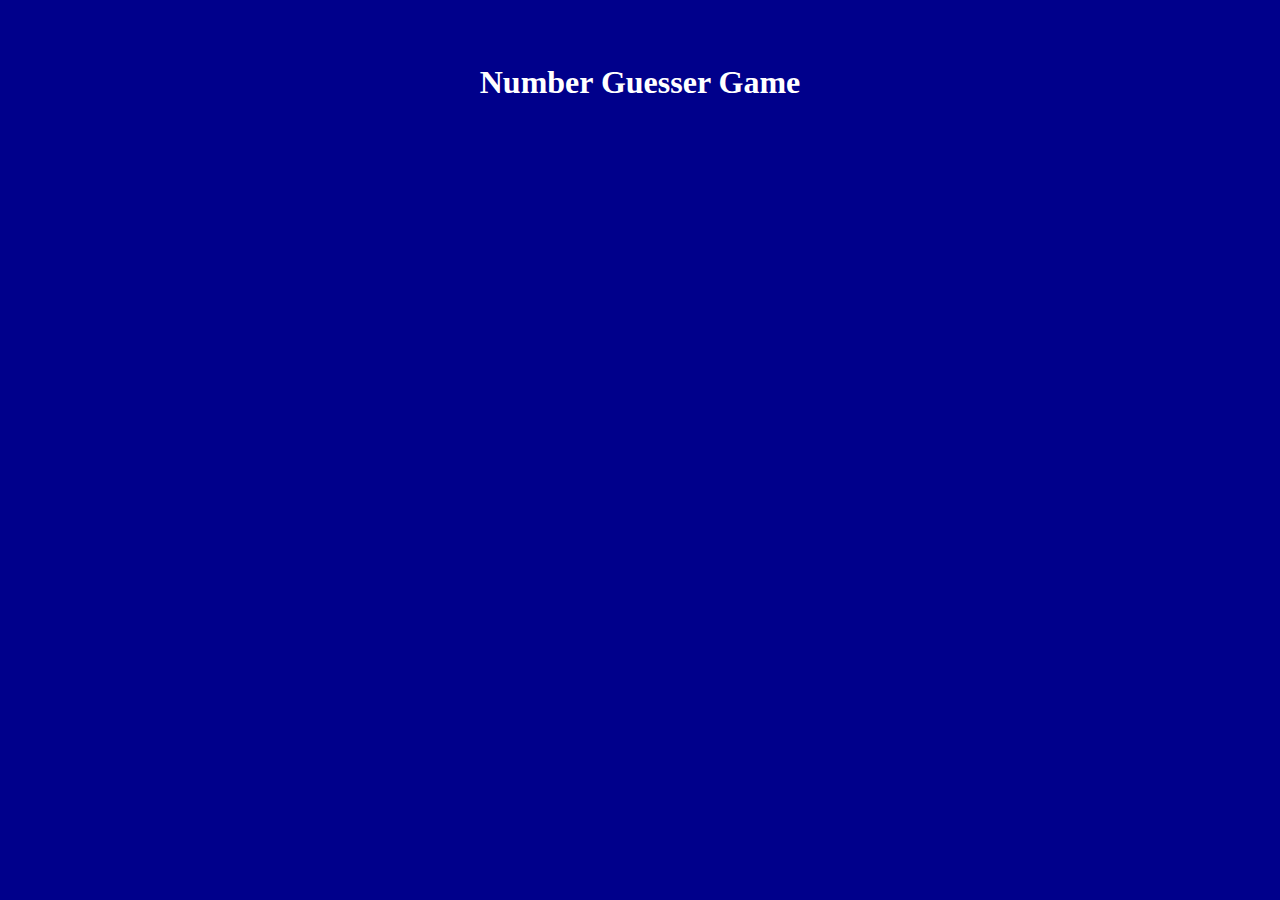
<file: P1 Number Guessing Game/index.html>
<!DOCTYPE html>
<html lang="en">
<head>
    <meta charset="UTF-8">
    <meta name="viewport" content="width=device-width, initial-scale=1.0">
    <title>Project 1</title>
    <link rel="stylesheet" href="style.css">
</head>
<body>
    <div class="game-container"></div>
        <h1>Number Guesser Game</h1>

    <script src="script.js"></script>
</body>
</html>
</file>
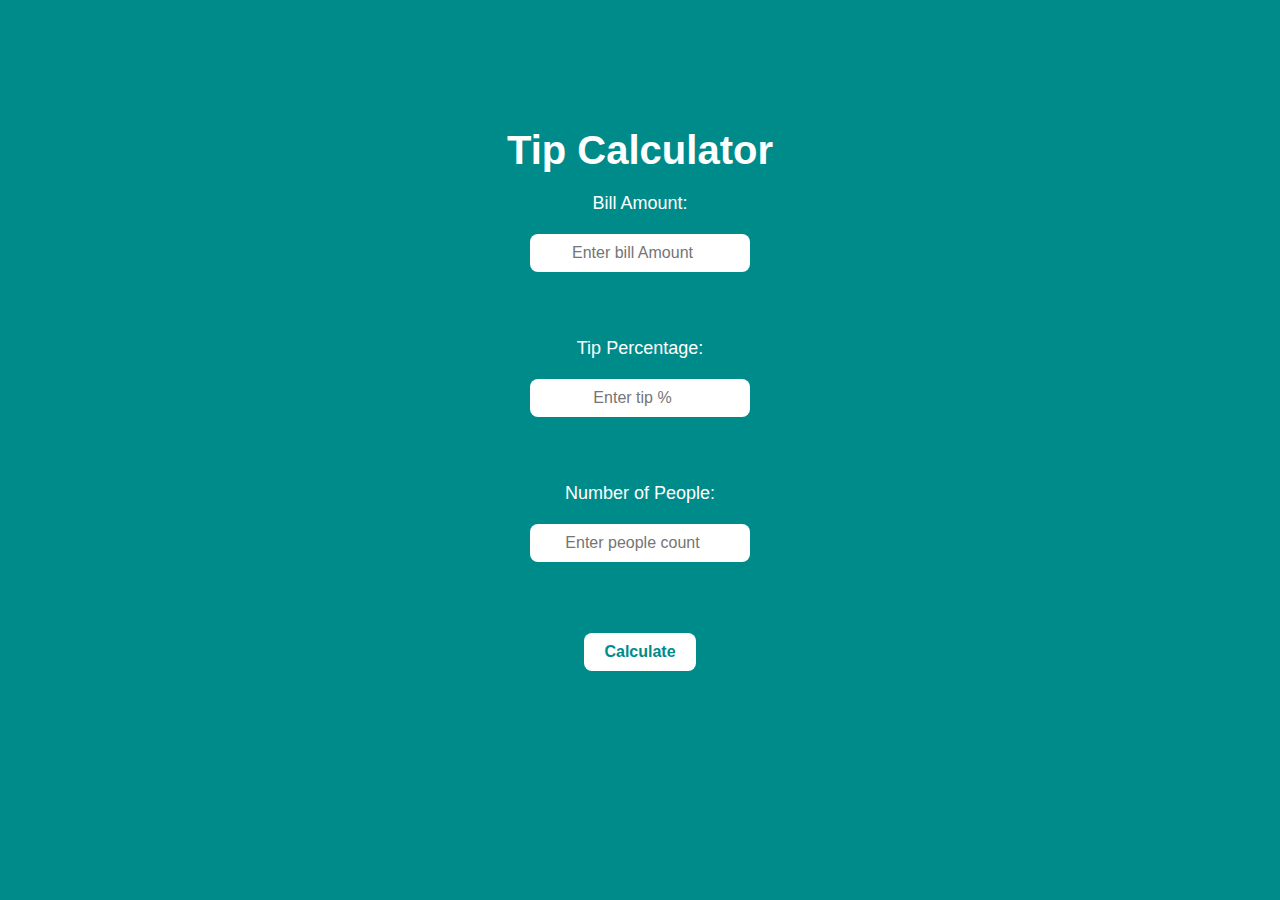
<file: P2 Tip Calculator/index.html>
<!DOCTYPE html>
<html lang="en">
<head>
    <meta charset="UTF-8">
    <meta name="viewport" content="width=device-width, initial-scale=1.0">
    <link rel="stylesheet" href="style.css">
    <title>Tip Calculator</title>
</head>
<body>
    <h1>Tip Calculator</h1>
    <div class="information">
        <label for="billAmount">Bill Amount: </label>
        <input type="number" id="billAmount" placeholder="Enter bill Amount" min="0"><br><br>

        <label for="tipPercent">Tip Percentage: </label>
        <input type="number" id="tipPercent" placeholder="Enter tip %" min="0"><br><br>

        <label for="numPeople">Number of People: </label>
        <input type="number" id="numPeople" placeholder="Enter people count" min="0"><br><br>
    </div>
    
    <button id="calculate" type="submit">Calculate</button>

    <h2 id="result"></h2>
    <script src="script.js"></script>
</body>
</html>
</file>
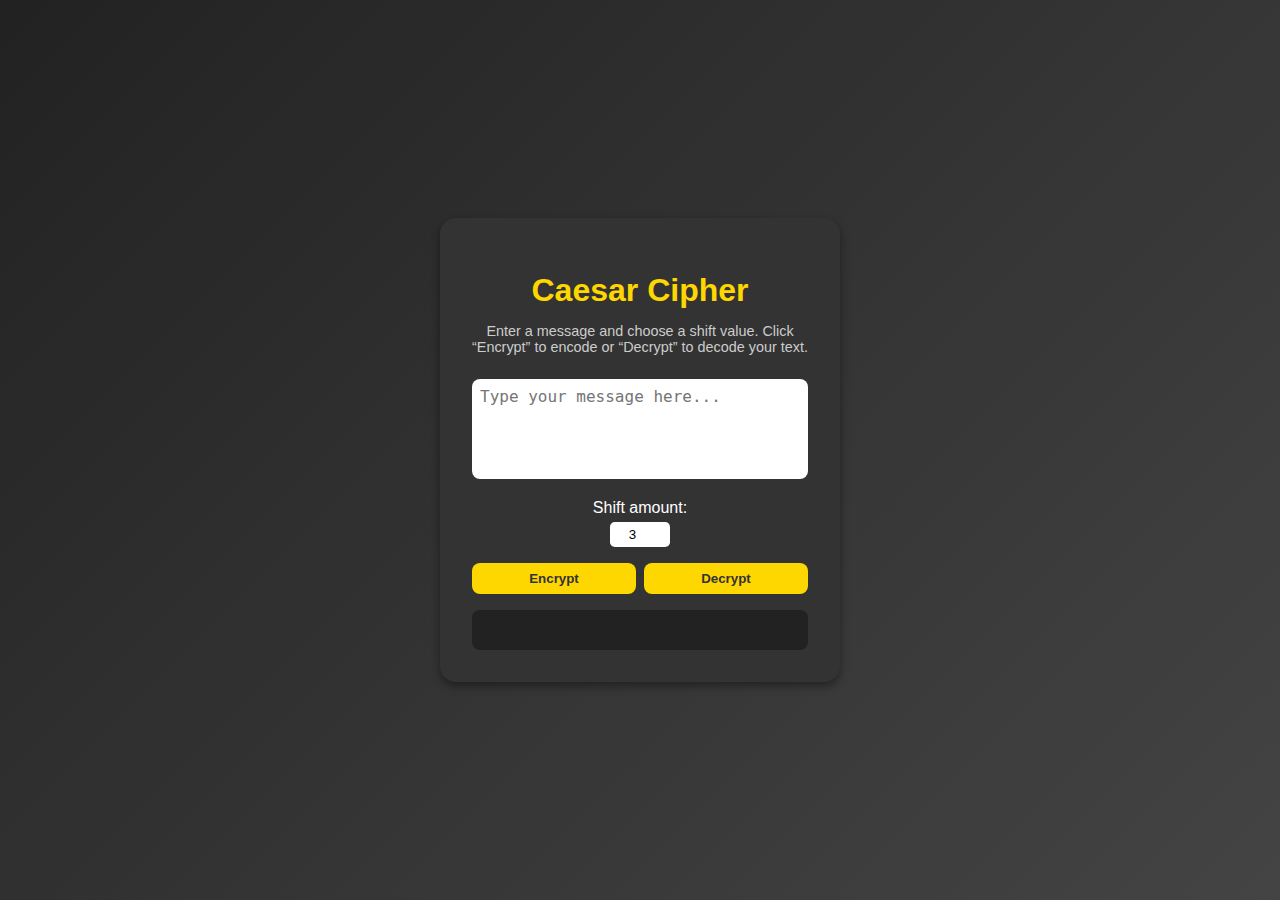
<file: P5 Caesar Cipher/index.html>
<!DOCTYPE html>
<html lang="en">
<head>
  <meta charset="UTF-8">
  <meta name="viewport" content="width=device-width, initial-scale=1.0">
  <title>Caesar Cipher</title>
  <link rel="stylesheet" href="style.css">
</head>
<body>
  <main class="container">
    <h1>Caesar Cipher</h1>
    <p class="instructions">
      Enter a message and choose a shift value.  
      Click “Encrypt” to encode or “Decrypt” to decode your text.
    </p>

    <textarea id="messageInput" placeholder="Type your message here..."></textarea>

    <label for="shiftInput">Shift amount:</label>
    <input id="shiftInput" type="number" min="1" max="25" value="3">

    <div class="buttons">
      <button id="encryptBtn">Encrypt</button>
      <button id="decryptBtn">Decrypt</button>
    </div>

    <div id="result" class="result"></div>
  </main>
  <script src="script.js"></script>
</body>
</html>
</file>
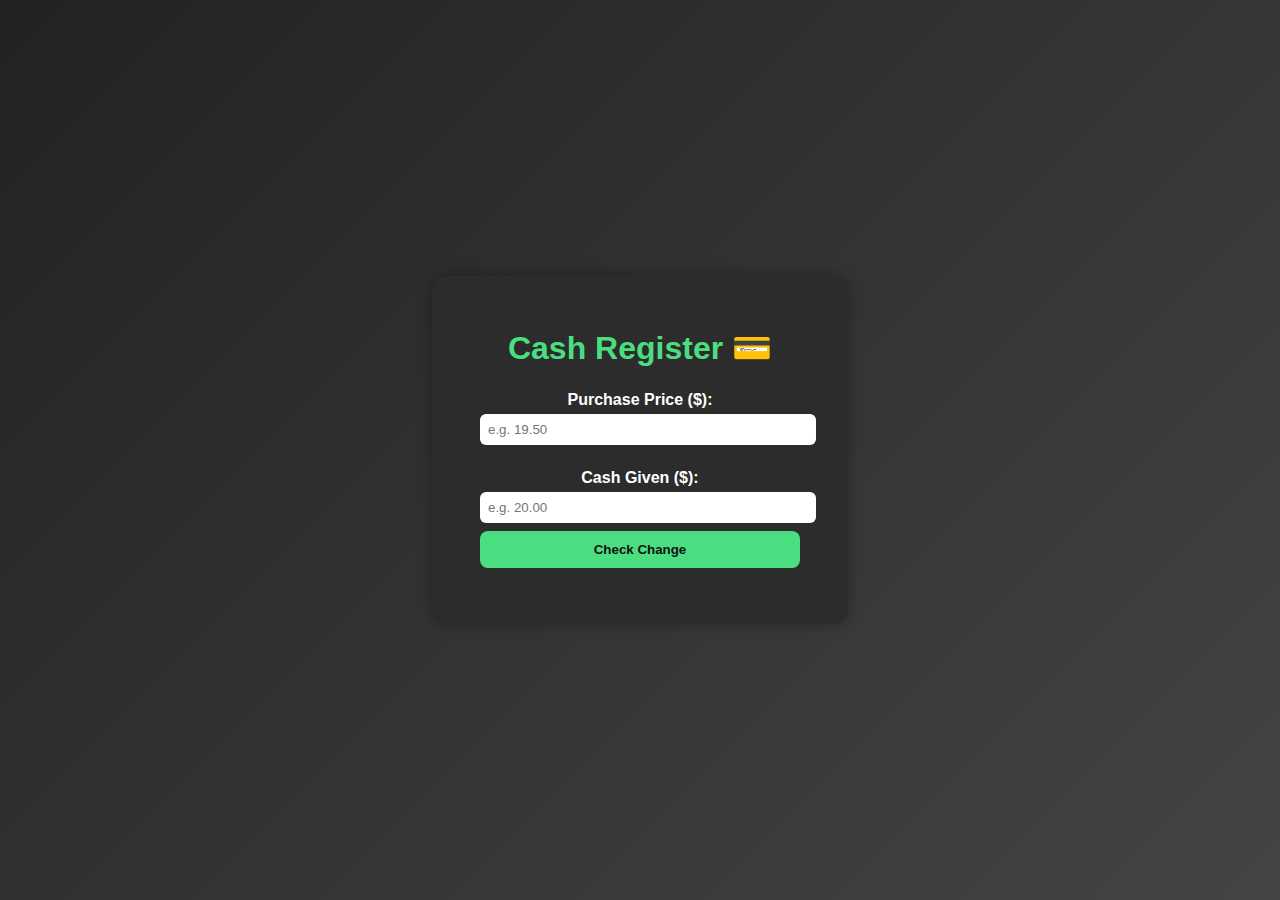
<file: P6 Cash Register/index.html>
<!DOCTYPE html>
<html lang="en">
<head>
  <meta charset="UTF-8" />
  <meta name="viewport" content="width=device-width, initial-scale=1.0" />
  <title>Cash Register 💳</title>
  <link rel="stylesheet" href="style.css" />
</head>
<body>
  <main class="container">
    <h1>Cash Register 💳</h1>
    
    <label for="price">Purchase Price ($):</label>
    <input type="number" id="price" min="0" step="0.01" placeholder="e.g. 19.50" />

    <label for="cash">Cash Given ($):</label>
    <input type="number" id="cash" min="0" step="0.01" placeholder="e.g. 20.00" />

    <button id="checkBtn">Check Change</button>

    <div id="output"></div>
  </main>

  <script src="script.js"></script>
</body>
</html>
</file>
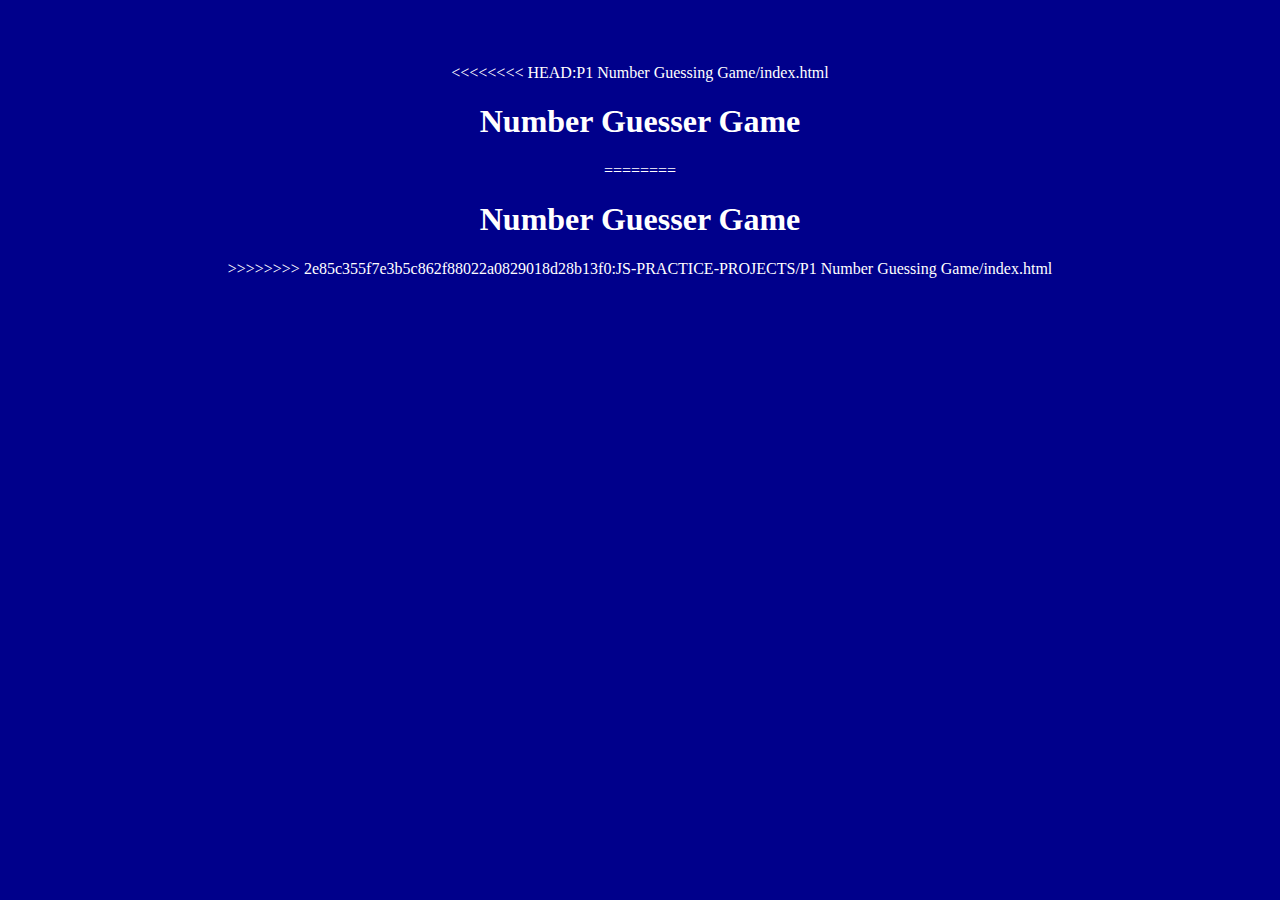
<file: JS-PRACTICE-PROJECTS/P1 Number Guessing Game/index.html>
<<<<<<<< HEAD:P1 Number Guessing Game/index.html
<!DOCTYPE html>
<html lang="en">
<head>
    <meta charset="UTF-8">
    <meta name="viewport" content="width=device-width, initial-scale=1.0">
    <title>Project 1</title>
    <link rel="stylesheet" href="style.css">
</head>
<body>
    <div class="game-container"></div>
        <h1>Number Guesser Game</h1>

    <script src="script.js"></script>
</body>
========
<!DOCTYPE html>
<html lang="en">
<head>
    <meta charset="UTF-8">
    <meta name="viewport" content="width=device-width, initial-scale=1.0">
    <title>Project 1</title>
    <link rel="stylesheet" href="style.css">
</head>
<body>
    <div class="game-container"></div>
        <h1>Number Guesser Game</h1>

    <script src="script.js"></script>
</body>
>>>>>>>> 2e85c355f7e3b5c862f88022a0829018d28b13f0:JS-PRACTICE-PROJECTS/P1 Number Guessing Game/index.html
</html>
</file>
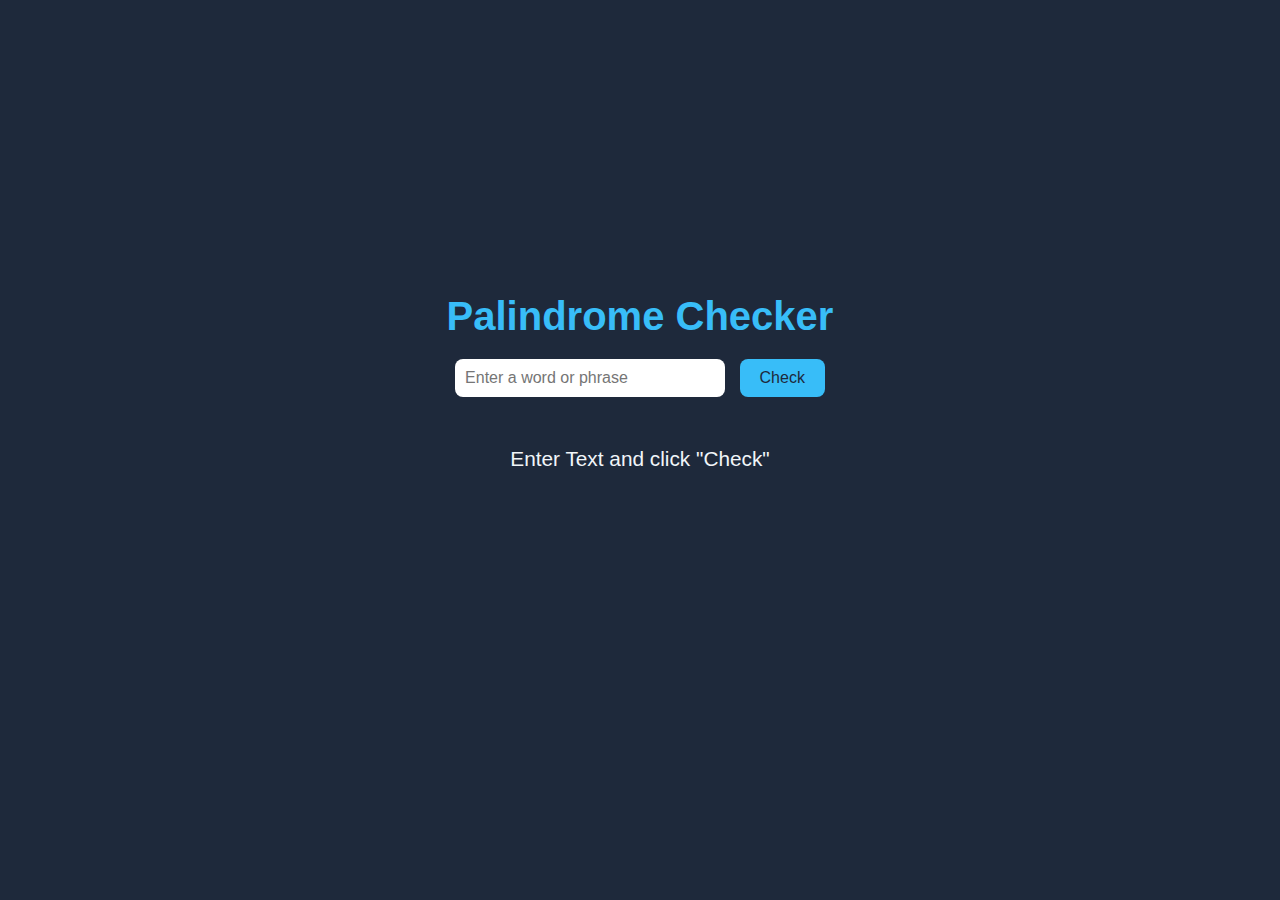
<file: P3 Palindrome Checker/main.html>
<!DOCTYPE html>
<html lang="en">
<head>
    <meta charset="UTF-8">
    <meta name="viewport" content="width=device-width, initial-scale=1.0">
    <link rel="stylesheet" href="style.css">
    <title>Palindrome Checker</title>
</head>
<body>
    <h1>Palindrome Checker</h1>

    <div class="input-area">
        <input type="text" id="userInput" placeholder="Enter a word or phrase">
        <button id="checkBtn">Check</button>
    </div>

    <div id="result">
        Enter Text and click "Check"
    </div>

    <script src="script.js"></script>
</body>
</html>
</file>
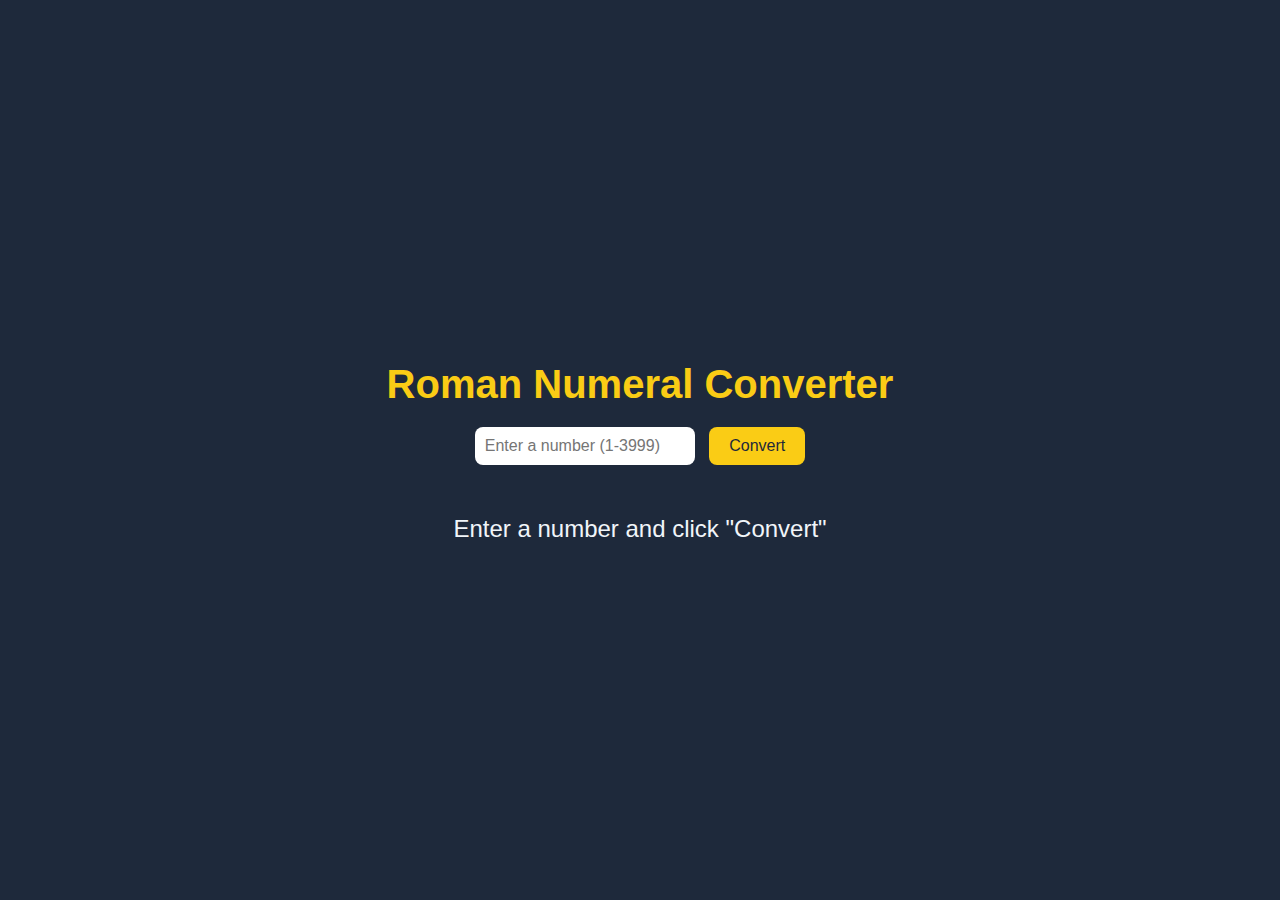
<file: P4 Roman Numeral Converter/main.html>
<!DOCTYPE html>
<html lang="en">
<head>
  <meta charset="UTF-8">
  <meta name="viewport" content="width=device-width, initial-scale=1.0">
  <title>Roman Numeral Converter</title>
  <style>
    body {
      font-family: Arial, sans-serif;
      background-color: #1e293b; /* dark slate */
      color: #f1f5f9; /* light text */
      display: flex;
      flex-direction: column;
      justify-content: center;
      align-items: center;
      min-height: 100vh;
      margin: 0;
      text-align: center;
    }

    h1 {
      font-size: 2.5rem;
      margin-bottom: 20px;
      color: #facc15; /* yellow accent */
    }

    .input-area {
      margin-bottom: 20px;
    }

    input {
      padding: 10px;
      font-size: 1rem;
      border: none;
      border-radius: 8px;
      width: 200px;
      margin-right: 10px;
    }

    button {
      padding: 10px 20px;
      font-size: 1rem;
      border: none;
      border-radius: 8px;
      cursor: pointer;
      background-color: #facc15; /* yellow */
      color: #1e293b;
      transition: background 0.3s;
    }

    button:hover {
      background-color: #eab308; /* darker yellow */
      color: white;
    }

    #result {
      font-size: 1.5rem;
      margin-top: 20px;
      padding: 10px 15px;
      border-radius: 8px;
      min-height: 40px;
    }

    .success {
      background-color: #22c55e33; /* light green background */
      color: #22c55e;
    }

    .error {
      background-color: #ef444433; /* light red background */
      color: #ef4444;
    }
  </style>
</head>
<body>
  <h1>Roman Numeral Converter</h1>

  <div class="input-area">
    <input type="number" id="numberInput" placeholder="Enter a number (1-3999)">
    <button id="convertBtn">Convert</button>
  </div>

  <div id="result">
    Enter a number and click "Convert"
  </div>

  <!-- JS will go here -->
  <script src="script.js"></script>
</body>
</html>
</file>
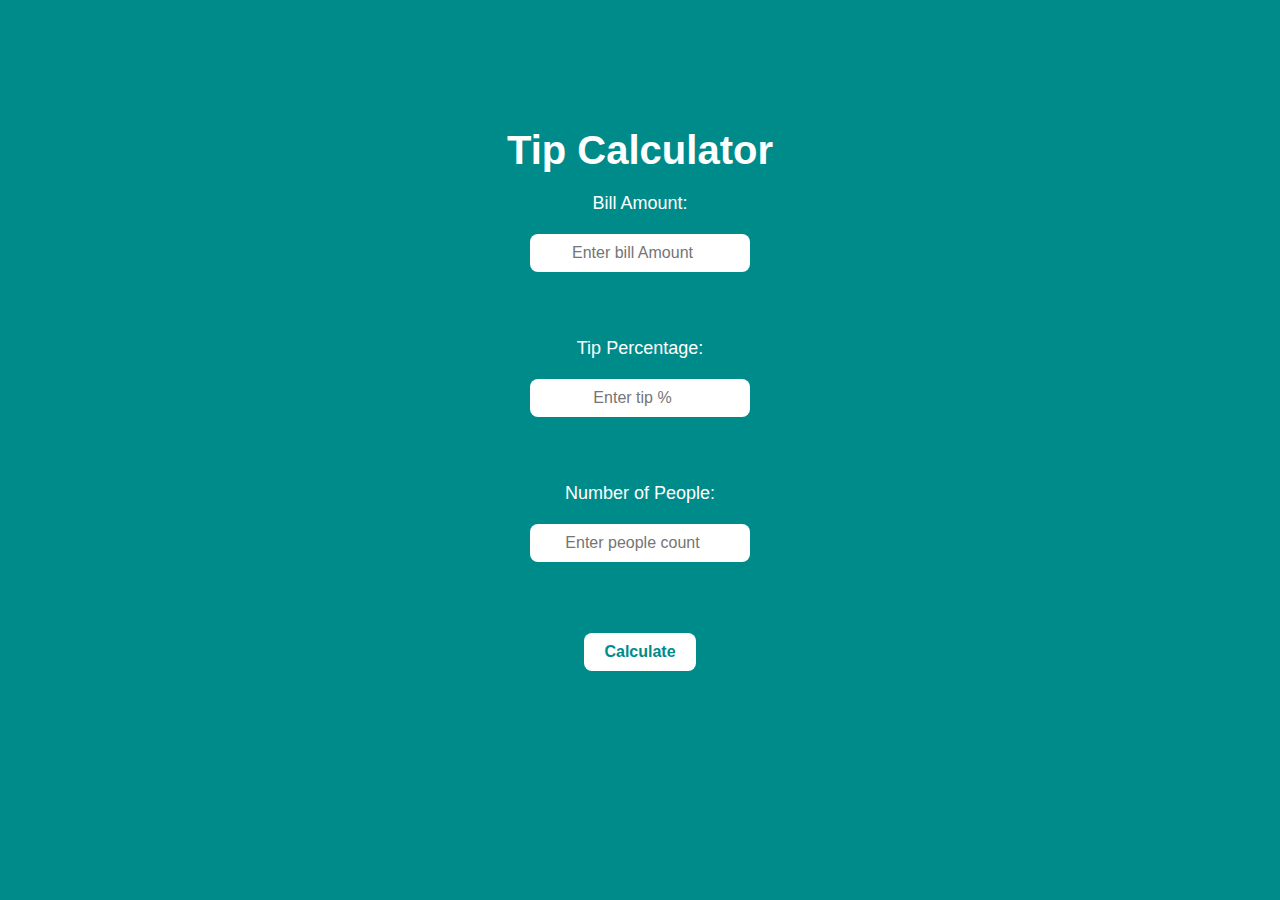
<file: JS-PRACTICE-PROJECTS/P2 Tip Calculator/main.html>
<!DOCTYPE html>
<html lang="en">
<head>
    <meta charset="UTF-8">
    <meta name="viewport" content="width=device-width, initial-scale=1.0">
    <link rel="stylesheet" href="style.css">
    <title>Tip Calculator</title>
</head>
<body>
    <h1>Tip Calculator</h1>
    <div class="information">
        <label for="billAmount">Bill Amount: </label>
        <input type="number" id="billAmount" placeholder="Enter bill Amount" min="0"><br><br>

        <label for="tipPercent">Tip Percentage: </label>
        <input type="number" id="tipPercent" placeholder="Enter tip %" min="0"><br><br>

        <label for="numPeople">Number of People: </label>
        <input type="number" id="numPeople" placeholder="Enter people count" min="0"><br><br>
    </div>
    
    <button id="calculate" type="submit">Calculate</button>

    <h2 id="result"></h2>
    <script src="script.js"></script>
</body>
</html>
</file>
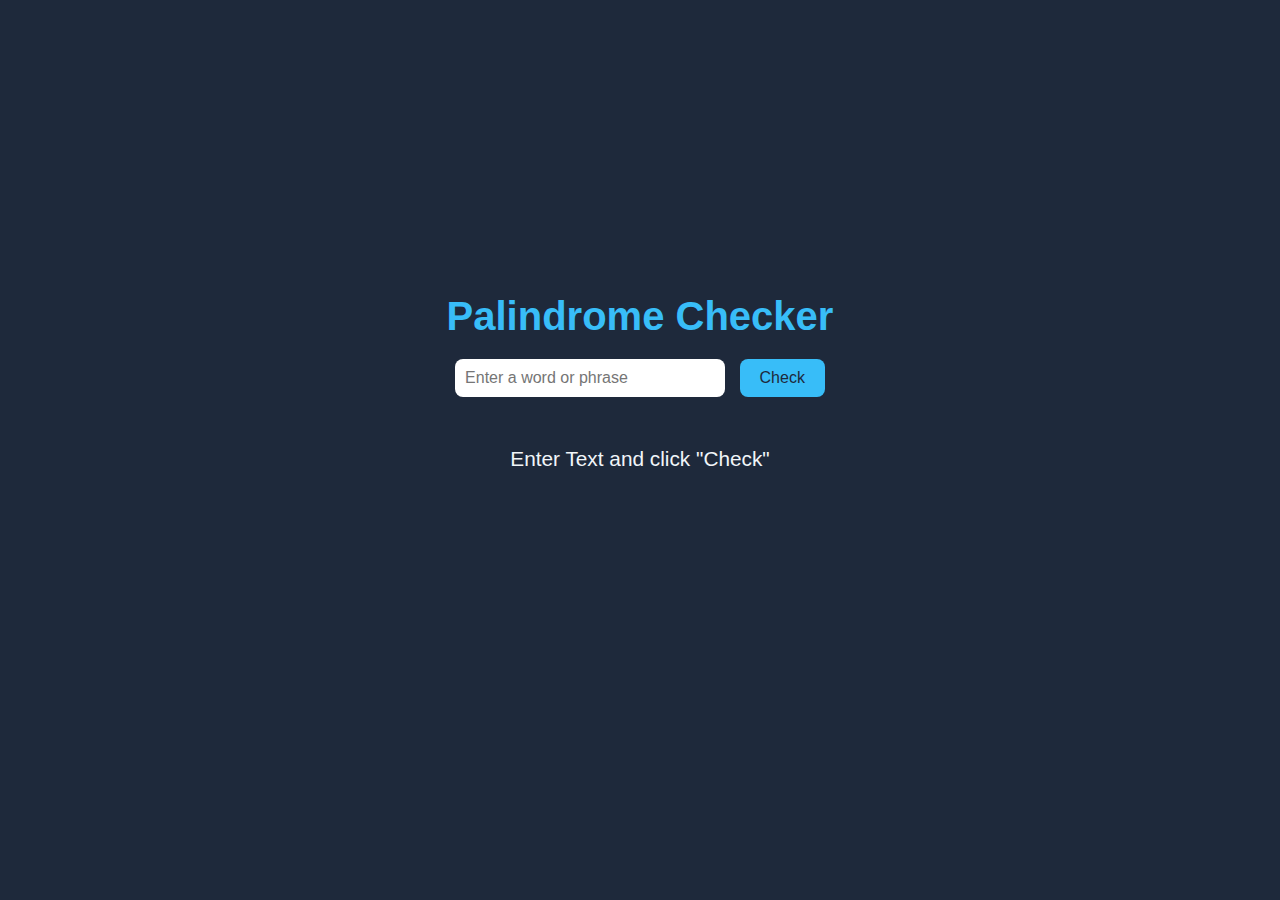
<file: JS-PRACTICE-PROJECTS/P3 Palindrome Checker/main.html>
<!DOCTYPE html>
<html lang="en">
<head>
    <meta charset="UTF-8">
    <meta name="viewport" content="width=device-width, initial-scale=1.0">
    <link rel="stylesheet" href="style.css">
    <title>Palindrome Checker</title>
</head>
<body>
    <h1>Palindrome Checker</h1>

    <div class="input-area">
        <input type="text" id="userInput" placeholder="Enter a word or phrase">
        <button id="checkBtn">Check</button>
    </div>

    <div id="result">
        Enter Text and click "Check"
    </div>

    <script src="script.js"></script>
</body>
</html>
</file>
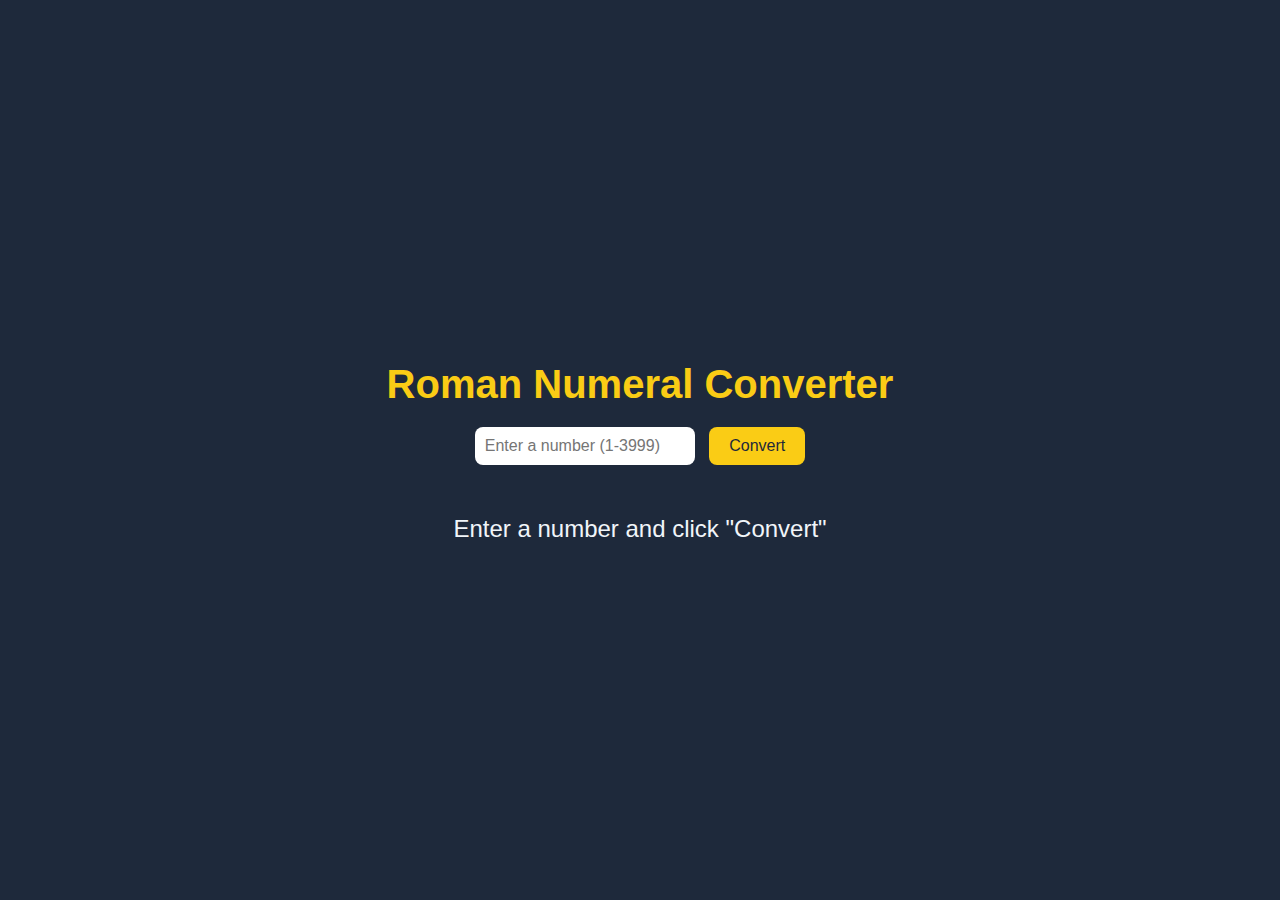
<file: JS-PRACTICE-PROJECTS/P4 Roman Numeral Converter/main.html>
<!DOCTYPE html>
<html lang="en">
<head>
  <meta charset="UTF-8">
  <meta name="viewport" content="width=device-width, initial-scale=1.0">
  <title>Roman Numeral Converter</title>
  <style>
    body {
      font-family: Arial, sans-serif;
      background-color: #1e293b; /* dark slate */
      color: #f1f5f9; /* light text */
      display: flex;
      flex-direction: column;
      justify-content: center;
      align-items: center;
      min-height: 100vh;
      margin: 0;
      text-align: center;
    }

    h1 {
      font-size: 2.5rem;
      margin-bottom: 20px;
      color: #facc15; /* yellow accent */
    }

    .input-area {
      margin-bottom: 20px;
    }

    input {
      padding: 10px;
      font-size: 1rem;
      border: none;
      border-radius: 8px;
      width: 200px;
      margin-right: 10px;
    }

    button {
      padding: 10px 20px;
      font-size: 1rem;
      border: none;
      border-radius: 8px;
      cursor: pointer;
      background-color: #facc15; /* yellow */
      color: #1e293b;
      transition: background 0.3s;
    }

    button:hover {
      background-color: #eab308; /* darker yellow */
      color: white;
    }

    #result {
      font-size: 1.5rem;
      margin-top: 20px;
      padding: 10px 15px;
      border-radius: 8px;
      min-height: 40px;
    }

    .success {
      background-color: #22c55e33; /* light green background */
      color: #22c55e;
    }

    .error {
      background-color: #ef444433; /* light red background */
      color: #ef4444;
    }
  </style>
</head>
<body>
  <h1>Roman Numeral Converter</h1>

  <div class="input-area">
    <input type="number" id="numberInput" placeholder="Enter a number (1-3999)">
    <button id="convertBtn">Convert</button>
  </div>

  <div id="result">
    Enter a number and click "Convert"
  </div>

  <!-- JS will go here -->
  <script src="script.js"></script>
</body>
</html>
</file>
<file: P1 Number Guessing Game/style.css>
body {
    margin-top: 5%;
    background-color: darkblue;
    text-align: center;
    color: white;
}
</file>
<file: P2 Tip Calculator/style.css>
body {
    margin-top: 10%;
    text-align: center;
    background-color: darkcyan;
    color: white;
    font-family: Arial, sans-serif;
}

h1 {
    font-size: 40px;
    margin-bottom: 20px;
}

.information {
    display: flex;
    flex-direction: column; /* Stack inputs vertically */
    justify-content: center;
    align-items: center;
    gap: 15px; /* spacing between inputs */
}

label {
    font-size: 18px;
    margin-bottom: 5px;
    display: block;
}

input {
    padding: 10px;
    border: none;
    border-radius: 8px;
    font-size: 16px;
    width: 200px;
    text-align: center;
}

button {
    margin-top: 20px;
    padding: 10px 20px;
    background-color: white;
    color: darkcyan;
    font-size: 16px;
    font-weight: bold;
    border: none;
    border-radius: 8px;
    cursor: pointer;
    transition: 0.3s;
}

button:hover {
    background-color: lightgray;
}

#result {
    margin-top: 25px;
    font-size: 20px;
    font-weight: bold;
    white-space: pre-li
}
</file>
<file: P5 Caesar Cipher/style.css>
* {
  box-sizing: border-box;
}

body {
  font-family: Arial, sans-serif;
  background: linear-gradient(135deg, #222, #444);
  color: #fff;
  min-height: 100vh;
  display: flex;
  justify-content: center;
  align-items: center;
  margin: 0;
}

.container {
  background-color: #333;
  padding: 2rem;
  border-radius: 1rem;
  width: 90%;
  max-width: 400px;
  box-shadow: 0 4px 10px rgba(0, 0, 0, 0.4);
  text-align: center;
}

h1 {
  margin-bottom: 0.5rem;
  color: #ffd700;
}

.instructions {
  font-size: 0.9rem;
  color: #ccc;
  margin-bottom: 1.5rem;
}

textarea {
  width: 100%;
  height: 100px;
  padding: 0.5rem;
  border-radius: 0.5rem;
  border: none;
  resize: none;
  margin-bottom: 1rem;
  font-size: 1rem;
}

label {
  display: block;
  margin-bottom: 0.3rem;
}

input[type="number"] {
  width: 60px;
  padding: 0.3rem;
  border-radius: 0.3rem;
  border: none;
  text-align: center;
  margin-bottom: 1rem;
}

.buttons {
  display: flex;
  justify-content: space-between;
  gap: 0.5rem;
  margin-bottom: 1rem;
}

button {
  flex: 1;
  background-color: #ffd700;
  color: #333;
  border: none;
  border-radius: 0.5rem;
  padding: 0.5rem;
  font-weight: bold;
  cursor: pointer;
  transition: background 0.3s ease;
}

button:hover {
  background-color: #e6c200;
}

.result {
  min-height: 40px;
  background-color: #222;
  border-radius: 0.5rem;
  padding: 0.5rem;
  color: #00ffcc;
  font-weight: bold;
  word-wrap: break-word;
}

#result {
  white-space: pre-wrap;
}
</file>
<file: P6 Cash Register/style.css>
body {
  font-family: "Poppins", sans-serif;
  background: linear-gradient(135deg, #222, #444);
  color: #fff;
  height: 100vh;
  display: flex;
  align-items: center;
  justify-content: center;
  margin: 0;
}

.container {
  background: #2c2c2c;
  padding: 2rem 3rem;
  border-radius: 1rem;
  box-shadow: 0 0 15px rgba(0,0,0,0.3);
  width: 320px;
  text-align: center;
}

h1 {
  color: #4ade80;
  margin-bottom: 1.5rem;
}

label {
  display: block;
  margin: 1rem 0 0.3rem;
  font-weight: bold;
}

input {
  width: 100%;
  padding: 0.5rem;
  border: none;
  border-radius: 6px;
  margin-bottom: 0.5rem;
  outline: none;
}

button {
  width: 100%;
  padding: 0.7rem;
  border: none;
  border-radius: 8px;
  background: #4ade80;
  color: #111;
  font-weight: bold;
  cursor: pointer;
  transition: background 0.3s;
}

button:hover {
  background: #22c55e;
}

#output {
  margin-top: 1.5rem;
  font-size: 1rem;
  line-height: 1.5;
}

.status-open { 
  color: green !important; 
}
.status-closed {
    color: red;
}
.status-insufficient {
    color: orange;
}
</file>
<file: JS-PRACTICE-PROJECTS/P1 Number Guessing Game/style.css>
body {
    margin-top: 5%;
    background-color: darkblue;
    text-align: center;
    color: white;
}
</file>
<file: P3 Palindrome Checker/style.css>
body {
      font-family: Arial, sans-serif;
      background-color: #1e293b; /* slate-800 */
      color: #f1f5f9; /* slate-100 */
      display: flex;
      flex-direction: column;
      justify-content: center;
      align-items: center;
      min-height: 85vh;
      margin: 0;
      text-align: center;
    }

    h1 {
      font-size: 2.5rem;
      margin-bottom: 20px;
      color: #38bdf8; /* sky-400 */
    }

    .input-area {
      margin-bottom: 20px;
    }

    input {
      padding: 10px;
      font-size: 1rem;
      border: none;
      border-radius: 8px;
      width: 250px;
      margin-right: 10px;
    }

    button {
      padding: 10px 20px;
      font-size: 1rem;
      border: none;
      border-radius: 8px;
      cursor: pointer;
      background-color: #38bdf8; /* sky-400 */
      color: #1e293b;
      transition: background 0.3s;
    }

    button:hover {
      background-color: #0ea5e9; /* sky-500 */
      color: white;
    }

    #result {
      font-size: 1.3rem;
      margin-top: 20px;
      padding: 10px 15px;
      border-radius: 8px;
      min-height: 40px;
    }

    .success {
      background-color: #22c55e33; /* green-500 with opacity */
      color: #22c55e;
    }

    .error {
      background-color: #ef444433; /* red-500 with opacity */
      color: #ef4444;
    }
</file>
<file: JS-PRACTICE-PROJECTS/P2 Tip Calculator/style.css>
body {
    margin-top: 10%;
    text-align: center;
    background-color: darkcyan;
    color: white;
    font-family: Arial, sans-serif;
}

h1 {
    font-size: 40px;
    margin-bottom: 20px;
}

.information {
    display: flex;
    flex-direction: column; /* Stack inputs vertically */
    justify-content: center;
    align-items: center;
    gap: 15px; /* spacing between inputs */
}

label {
    font-size: 18px;
    margin-bottom: 5px;
    display: block;
}

input {
    padding: 10px;
    border: none;
    border-radius: 8px;
    font-size: 16px;
    width: 200px;
    text-align: center;
}

button {
    margin-top: 20px;
    padding: 10px 20px;
    background-color: white;
    color: darkcyan;
    font-size: 16px;
    font-weight: bold;
    border: none;
    border-radius: 8px;
    cursor: pointer;
    transition: 0.3s;
}

button:hover {
    background-color: lightgray;
}

#result {
    margin-top: 25px;
    font-size: 20px;
    font-weight: bold;
    white-space: pre-li
}
</file>
<file: JS-PRACTICE-PROJECTS/P3 Palindrome Checker/style.css>
body {
      font-family: Arial, sans-serif;
      background-color: #1e293b; /* slate-800 */
      color: #f1f5f9; /* slate-100 */
      display: flex;
      flex-direction: column;
      justify-content: center;
      align-items: center;
      min-height: 85vh;
      margin: 0;
      text-align: center;
    }

    h1 {
      font-size: 2.5rem;
      margin-bottom: 20px;
      color: #38bdf8; /* sky-400 */
    }

    .input-area {
      margin-bottom: 20px;
    }

    input {
      padding: 10px;
      font-size: 1rem;
      border: none;
      border-radius: 8px;
      width: 250px;
      margin-right: 10px;
    }

    button {
      padding: 10px 20px;
      font-size: 1rem;
      border: none;
      border-radius: 8px;
      cursor: pointer;
      background-color: #38bdf8; /* sky-400 */
      color: #1e293b;
      transition: background 0.3s;
    }

    button:hover {
      background-color: #0ea5e9; /* sky-500 */
      color: white;
    }

    #result {
      font-size: 1.3rem;
      margin-top: 20px;
      padding: 10px 15px;
      border-radius: 8px;
      min-height: 40px;
    }

    .success {
      background-color: #22c55e33; /* green-500 with opacity */
      color: #22c55e;
    }

    .error {
      background-color: #ef444433; /* red-500 with opacity */
      color: #ef4444;
    }
</file>
